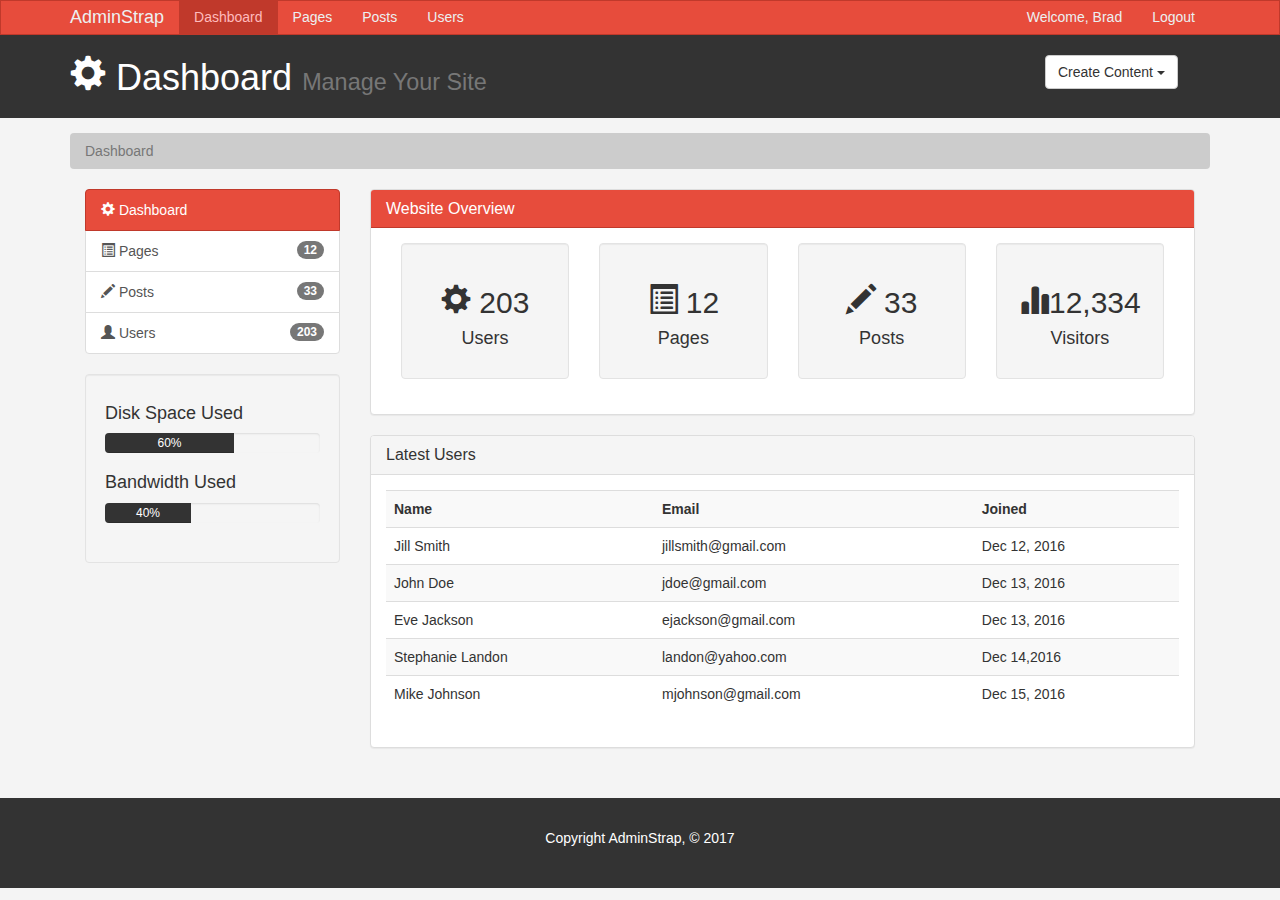
<file: index.html>
<!DOCTYPE html>
<html lang="en">
  <head>
    <meta charset="utf-8">
    <meta http-equiv="X-UA-Compatible" content="IE=edge">
    <meta name="viewport" content="width=device-width, initial-scale=1">
    <title>Admin Area | Dashboard</title>
    <!-- Bootstrap core CSS -->
    <link href="css/bootstrap.min.css" rel="stylesheet">
    <link href="css/style.css" rel="stylesheet">
    <script src="https://cdn.ckeditor.com/4.19.0/standard/ckeditor.js"></script>
  </head>
  <body>

    <nav class="navbar navbar-default">
      <div class="container">
        <div class="navbar-header">
          <button type="button" class="navbar-toggle collapsed" data-toggle="collapse" data-target="#navbar" aria-expanded="false" aria-controls="navbar">
            <span class="sr-only">Toggle navigation</span>
            <span class="icon-bar"></span>
            <span class="icon-bar"></span>
            <span class="icon-bar"></span>
          </button>
          <a class="navbar-brand" href="#">AdminStrap</a>
        </div>
        <div id="navbar" class="collapse navbar-collapse">
          <ul class="nav navbar-nav">
            <li class="active"><a href="index.html">Dashboard</a></li>
            <li><a href="pages.html">Pages</a></li>
            <li><a href="posts.html">Posts</a></li>
            <li><a href="users.html">Users</a></li>
          </ul>
          <ul class="nav navbar-nav navbar-right">
            <li><a href="#">Welcome, Brad</a></li>
            <li><a href="login.html">Logout</a></li>
          </ul>
        </div><!--/.nav-collapse -->
      </div>
    </nav>

    <header id="header">
      <div class="container">
        <div class="row">
          <div class="col-md-10">
            <h1><span class="glyphicon glyphicon-cog" aria-hidden="true"></span>
              Dashboard <small>Manage Your Site</small></h1>
          </div>
          <div class="col-md-2">
            <div class="dropdown create">
              <button class="btn btn-default dropdown-toggle" type="button" id="dropdownMenu1" data-toggle="dropdown" aria-haspopup="true" aria-expanded="true">
                Create Content
                <span class="caret"></span>
              </button>
              <ul class="dropdown-menu" aria-labelledby="dropdownMenu1">
                <li><a href="button" data-toggle="modal" data-target="#addPage">Add Page</a></li>
                <li><a href="#">Add Post</a></li>
                <li><a href="#">Add User</a></li>
              </ul>
            </div>
          </div>
        </div>
      </div>
    </header>

    <section id="breadcrumb">
      <div class="container">
        <ol class="breadcrumb">
          <li class="active">Dashboard</li>
        </ol>
      </div>
    </section>

    <section id="main">
      <div class="container">
        <div lass="row">
          <div class="col-md-3">
            <div class="list-group">
              <a href="index.html" class="list-group-item active main-color-bg">
                <span class="glyphicon glyphicon-cog" aria-hidden="true"></span> Dashboard
              </a>
              <a href="pages.html" class="list-group-item "><span class="glyphicon glyphicon-list-alt" aria-hidden="true"></span> Pages <span class="badge">12</span></a>
              <a href="posts.html" class="list-group-item "><span class="glyphicon glyphicon-pencil" aria-hidden="true"></span> Posts <span class="badge">33</span></a>
              <a href="users.html" class="list-group-item "><span class="glyphicon glyphicon-user" aria-hidden="true"></span> Users <span class="badge">203</span></a>
            </div>

            <div class="well">
              <h4>Disk Space Used</h4>
              <div class="progress">
                <div class="progress-bar" role="progressbar" aria-valuenow="60" aria-valuemin="0" aria-valuemax="100" style="width: 60%;">
                  60%
                </div>
              </div>
              <h4>Bandwidth Used</h4>
              <div class="progress">
                <div class="progress-bar" role="progressbar" aria-valuenow="40" aria-valuemin="0" aria-valuemax="100" style="width: 40%;">
                  40%
                </div>
              </div>
            </div>
          </div>
          <div class="col-md-9">
            <!--website overview-->
            <div class="panel panel-default">
              <div class="panel-heading main-color-bg">
                <h3 class="panel-title">Website Overview</h3>
              </div>
              <div class="panel-body">
                <div class="col-md-3">
                  <div class="well dash-box">
                    <h2><span class="glyphicon glyphicon-cog" aria-hidden="true"></span> 203</h2>
                    <h4>Users</h4>
                  </div>
                </div>
                <div class="col-md-3">
                  <div class="well dash-box">
                    <h2><span class="glyphicon glyphicon-list-alt" aria-hidden="true"></span> 12</h2>
                    <h4>Pages</h4>
                  </div>
                </div>
                <div class="col-md-3">
                  <div class="well dash-box">
                    <h2><span class="glyphicon glyphicon-pencil" aria-hidden="true"></span> 33</h2>
                    <h4>Posts</h4>
                  </div>
                </div>
                <div class="col-md-3">
                  <div class="well dash-box">
                    <h2><span class="glyphicon glyphicon-stats" aria-hidden="true"></span>12,334</h2>
                    <h4>Visitors</h4>
                  </div>
                </div>
              </div>
            </div>

            <!--latest users-->
            <div class="panel panel-default">
              <div class="panel-heading">
                <h3 class="panel-title">Latest Users</h3>
              </div>
              <div class="panel-body">
                <table class="table table-striped table-hover"> 
                      <tr>
                          <th>Name</th>
                          <th>Email</th>
                          <th>Joined</th>
                      </tr>
                          <tr>
                              <td>Jill Smith</td>
                              <td>jillsmith@gmail.com</td>
                              <td>Dec 12, 2016</td>
                          </tr>
                          <tr>
                              <td>John Doe</td>
                              <td>jdoe@gmail.com</td>
                              <td>Dec 13, 2016</td>
                          </tr>
                          <tr>
                            <td>Eve Jackson</td>
                            <td>ejackson@gmail.com</td>
                            <td>Dec 13, 2016</td>
                          </tr>
                          <tr>
                            <td>Stephanie Landon</td>
                            <td>landon@yahoo.com</td>
                            <td>Dec 14,2016</td>
                          </tr>
                          <tr>
                            <td>Mike Johnson</td>
                            <td>mjohnson@gmail.com</td>
                            <td>Dec 15, 2016</td>
                          </tr>
                </table>
              </div>
            </div>
          </div>
        </div>
      </div>
    </section>

    <footer id="footer">
      <p>Copyright AdminStrap, &copy; 2017</p>
   </footer>

    <!--modals-->

    <!---add page-->
    <div class="modal fade" id="addPage" tabindex="-1" role="dialog" aria-labelledby="myModalLabel">
      <div class="modal-dialog" role="document">
        <div class="modal-content">
          <form>
          <div class="modal-header">
            <button type="button" class="close" data-dismiss="modal" aria-label="Close"><span aria-hidden="true">&times;</span></button>
            <h4 class="modal-title" id="myModalLabel">Add Page</h4>
          </div>
          <div class="modal-body">
            <div class="form-group">
              <label>Page Title</label>
              <input type="text" class="form-control" placeholder="Page Title">
            </div>
            <div class="form-group">
              <label>Page Body</label>
              <textarea name="editor1" class="form-control" placeholder="Page Body"></textarea>
            </div>
            <div class="checkbox">
              <label>
              <input type="checkbox"> Published
              </label>
            </div>
            <div class="form-group">
              <label>Meta Tags</label>
              <input type="text" class="form-control" placeholder="Add Some Tags...">
            </div>
            <div class="form-group">
              <label>Meta Description</label>
              <input type="text" class="form-control" placeholder="Add Meta Description.....">
            </div>
          </div>
          <div class="modal-footer">
            <button type="button" class="btn btn-default" data-dismiss="modal">Close</button>
            <button type="submit" class="btn btn-primary">Save changes</button>
          </div>
        </div>
      </form>
      </div>
    </div>

    <script>
      CKEDITOR.replace( 'editor1' );
</script>


    <!-- Bootstrap core JavaScript
    ================================================== -->
    <!-- Placed at the end of the document so the pages load faster -->
    <script src="https://ajax.googleapis.com/ajax/libs/jquery/1.12.4/jquery.min.js"></script>
    <script src="js/bootstrap.min.js"></script>
  </body>
</html>
</file>
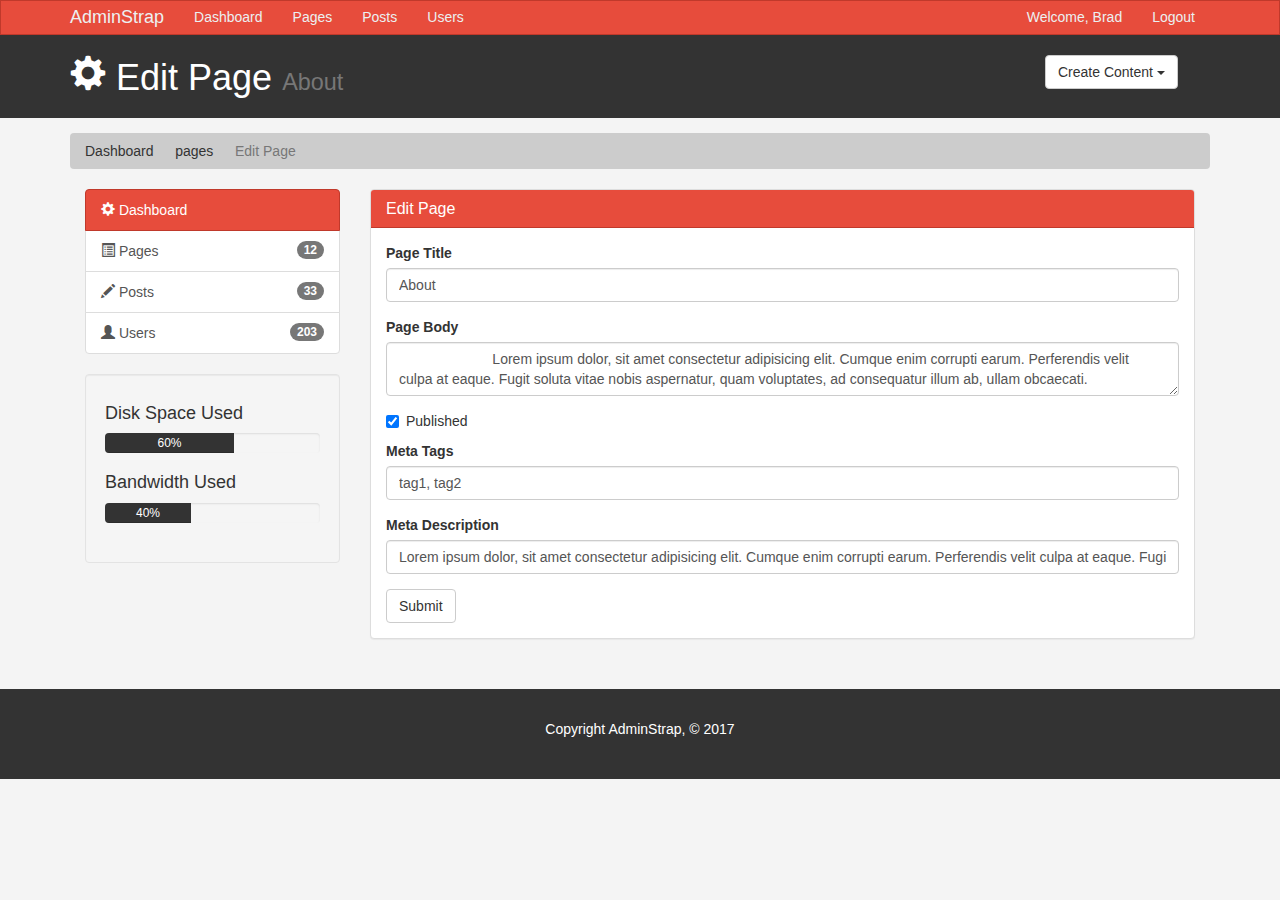
<file: edit.html>
<!DOCTYPE html>
<html lang="en">
  <head>
    <meta charset="utf-8">
    <meta http-equiv="X-UA-Compatible" content="IE=edge">
    <meta name="viewport" content="width=device-width, initial-scale=1">
    <title>Admin Area | Edit Page</title>
    <!-- Bootstrap core CSS -->
    <link href="css/bootstrap.min.css" rel="stylesheet">
    <link href="css/style.css" rel="stylesheet">
    <script src="https://cdn.ckeditor.com/4.19.0/standard/ckeditor.js"></script>
  </head>
  <body>

    <nav class="navbar navbar-default">
      <div class="container">
        <div class="navbar-header">
          <button type="button" class="navbar-toggle collapsed" data-toggle="collapse" data-target="#navbar" aria-expanded="false" aria-controls="navbar">
            <span class="sr-only">Toggle navigation</span>
            <span class="icon-bar"></span>
            <span class="icon-bar"></span>
            <span class="icon-bar"></span>
          </button>
          <a class="navbar-brand" href="#">AdminStrap</a>
        </div>
        <div id="navbar" class="collapse navbar-collapse">
          <ul class="nav navbar-nav">
            <li><a href="index.html">Dashboard</a></li>
            <li><a href="pages.html">Pages</a></li>
            <li><a href="posts.html">Posts</a></li>
            <li><a href="users.html">Users</a></li>
          </ul>
          <ul class="nav navbar-nav navbar-right">
            <li><a href="#">Welcome, Brad</a></li>
            <li><a href="login.html">Logout</a></li>
          </ul>
        </div><!--/.nav-collapse -->
      </div>
    </nav>

    <header id="header">
      <div class="container">
        <div class="row">
          <div class="col-md-10">
            <h1><span class="glyphicon glyphicon-cog" aria-hidden="true"></span>
              Edit Page <small>About</small></h1>
          </div>
          <div class="col-md-2">
            <div class="dropdown create">
              <button class="btn btn-default dropdown-toggle" type="button" id="dropdownMenu1" data-toggle="dropdown" aria-haspopup="true" aria-expanded="true">
                Create Content
                <span class="caret"></span>
              </button>
              <ul class="dropdown-menu" aria-labelledby="dropdownMenu1">
                <li><a href="button" data-toggle="modal" data-target="#addPage">Add Page</a></li>
                <li><a href="#">Add Post</a></li>
                <li><a href="#">Add User</a></li>
              </ul>
            </div>
          </div>
        </div>
      </div>
    </header>

    <section id="breadcrumb">
      <div class="container">
        <ol class="breadcrumb">
            <li><a href="index.html">Dashboard</a></li>
            <li><a href="Pages.html">pages</a></li>
          <li class="active">Edit Page</li>
        </ol>
      </div>
    </section>

    <section id="main">
      <div class="container">
        <div lass="row">
          <div class="col-md-3">
            <div class="list-group">
              <a href="index.html" class="list-group-item active main-color-bg">
                <span class="glyphicon glyphicon-cog" aria-hidden="true"></span> Dashboard
              </a>
              <a href="pages.html" class="list-group-item "><span class="glyphicon glyphicon-list-alt" aria-hidden="true"></span> Pages <span class="badge">12</span></a>
              <a href="posts.html" class="list-group-item "><span class="glyphicon glyphicon-pencil" aria-hidden="true"></span> Posts <span class="badge">33</span></a>
              <a href="users.html" class="list-group-item "><span class="glyphicon glyphicon-user" aria-hidden="true"></span> Users <span class="badge">203</span></a>
            </div>

            <div class="well">
              <h4>Disk Space Used</h4>
              <div class="progress">
                <div class="progress-bar" role="progressbar" aria-valuenow="60" aria-valuemin="0" aria-valuemax="100" style="width: 60%;">
                  60%
                </div>
              </div>
              <h4>Bandwidth Used</h4>
              <div class="progress">
                <div class="progress-bar" role="progressbar" aria-valuenow="40" aria-valuemin="0" aria-valuemax="100" style="width: 40%;">
                  40%
                </div>
              </div>
            </div>
          </div>
          <div class="col-md-9">
            <!--website overview-->
            <div class="panel panel-default">
              <div class="panel-heading main-color-bg">
                <h3 class="panel-title">Edit Page</h3>
              </div>
              <div class="panel-body">
                  <form>
                <div class="form-group">
                    <label>Page Title</label>
                    <input type="text" class="form-control" placeholder="Page Title" value="About">
                  </div>
                  <div class="form-group">
                    <label>Page Body</label>
                    <textarea name="editor1" class="form-control" placeholder="Page Body">
                        Lorem ipsum dolor, sit amet consectetur adipisicing elit. Cumque enim corrupti earum. Perferendis velit culpa at eaque. Fugit soluta vitae nobis aspernatur, quam voluptates, ad consequatur illum ab, ullam obcaecati.
                    </textarea>
                  </div>
                  <div class="checkbox">
                    <label>
                    <input type="checkbox" checked> Published
                    </label>
                  </div>
                  <div class="form-group">
                    <label>Meta Tags</label>
                    <input type="text" class="form-control" placeholder="Add Some Tags..." value="tag1, tag2">
                  </div>
                  <div class="form-group">
                    <label>Meta Description</label>
                    <input type="text" class="form-control" placeholder="Add Meta Description....." value="Lorem ipsum dolor, sit amet consectetur adipisicing elit. Cumque enim corrupti earum. Perferendis velit culpa at eaque. Fugit soluta vitae nobis aspernatur, quam voluptates, ad consequatur illum ab, ullam obcaecati.">
                  </div>
                </form>
                
                <input type="submit" class="btn btn-default" value="Submit">

              </div>
            </div>

          </div>
        </div>
      </div>
    </section>

    <footer id="footer">
      <p>Copyright AdminStrap, &copy; 2017</p>
   </footer>

    <!--modals-->

    <!---add page-->
    <div class="modal fade" id="addPage" tabindex="-1" role="dialog" aria-labelledby="myModalLabel">
      <div class="modal-dialog" role="document">
        <div class="modal-content">
          <form>
          <div class="modal-header">
            <button type="button" class="close" data-dismiss="modal" aria-label="Close"><span aria-hidden="true">&times;</span></button>
            <h4 class="modal-title" id="myModalLabel">Add Page</h4>
          </div>
          <div class="modal-body">
            <div class="form-group">
              <label>Page Title</label>
              <input type="text" class="form-control" placeholder="Page Title">
            </div>
            <div class="form-group">
              <label>Page Body</label>
              <textarea name="editor1" class="form-control" placeholder="Page Body"></textarea>
            </div>
            <div class="checkbox">
              <label>
              <input type="checkbox"> Published
              </label>
            </div>
            <div class="form-group">
              <label>Meta Tags</label>
              <input type="text" class="form-control" placeholder="Add Some Tags...">
            </div>
            <div class="form-group">
              <label>Meta Description</label>
              <input type="text" class="form-control" placeholder="Add Meta Description.....">
            </div>
          </div>
          <div class="modal-footer">
            <button type="button" class="btn btn-default" data-dismiss="modal">Close</button>
            <button type="submit" class="btn btn-primary">Save changes</button>
          </div>
        </div>
      </form>
      </div>
    </div>

    <script>
      CKEDITOR.replace( 'editor1' );
</script>


    <!-- Bootstrap core JavaScript
    ================================================== -->
    <!-- Placed at the end of the document so the pages load faster -->
    <script src="https://ajax.googleapis.com/ajax/libs/jquery/1.12.4/jquery.min.js"></script>
    <script src="js/bootstrap.min.js"></script>
  </body>
</html>
</file>
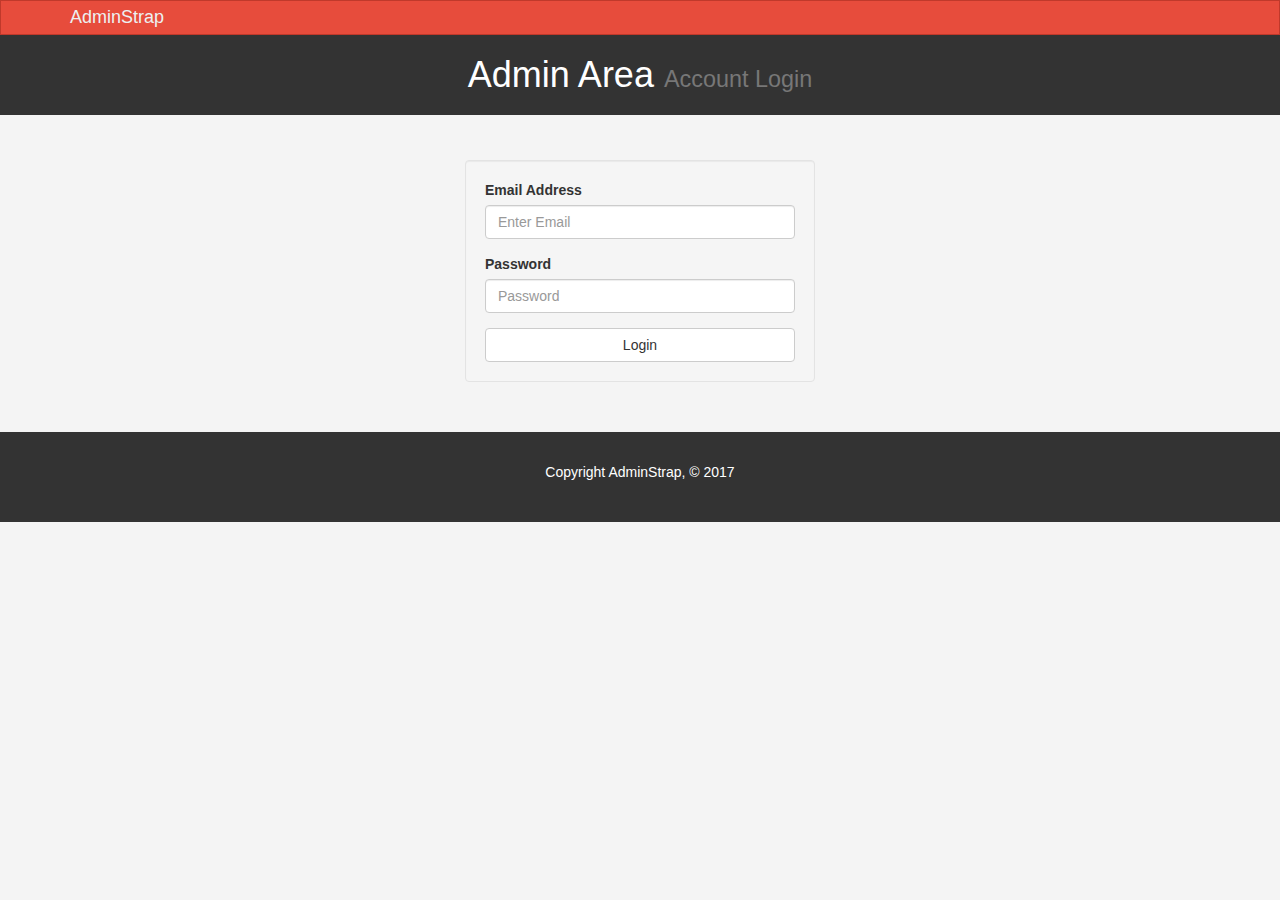
<file: login.html>
<!DOCTYPE html>
<html lang="en">
  <head>
    <meta charset="utf-8">
    <meta http-equiv="X-UA-Compatible" content="IE=edge">
    <meta name="viewport" content="width=device-width, initial-scale=1">
    <title>Admin Area | Account Login</title>
    <!-- Bootstrap core CSS -->
    <link href="css/bootstrap.min.css" rel="stylesheet">
    <link href="css/style.css" rel="stylesheet">
    <script src="https://cdn.ckeditor.com/4.19.0/standard/ckeditor.js"></script>
  </head>
  <body>

    <nav class="navbar navbar-default">
      <div class="container">
        <div class="navbar-header">
          <button type="button" class="navbar-toggle collapsed" data-toggle="collapse" data-target="#navbar" aria-expanded="false" aria-controls="navbar">
            <span class="sr-only">Toggle navigation</span>
            <span class="icon-bar"></span>
            <span class="icon-bar"></span>
            <span class="icon-bar"></span>
          </button>
          <a class="navbar-brand" href="#">AdminStrap</a>
        </div>
        <div id="navbar" class="collapse navbar-collapse">
         
        </div><!--/.nav-collapse -->
      </div>
    </nav>

    <header id="header">
      <div class="container">
        <div class="row">
          <div class="col-md-12">
            <h1 class="text-center"> Admin Area <small>Account Login</small></h1>
          </div>
        </div>
      </div>
    </header>

    <section id="main">
      <div class="container">
        <div lass="row">
          <div class="col-md-4 col-md-offset-4">
            <form id="login" action="index.html" class="well">              
                <div class="form-group">
                  <label>Email Address</label>
                  <input type="text" class="form-control" placeholder="Enter Email">
                </div>
                <div class="form-group">
                  <label>Password</label>
                  <input type="password"class="form-control" placeholder="Password">
                 </div>
                  <button type="submit" class="btn btn-default btn-block">Login</button>
            </form>
          </div>
        </div>
      </div>
    </section>

    <footer id="footer">
      <p>Copyright AdminStrap, &copy; 2017</p>
   </footer>

    <script>
      CKEDITOR.replace( 'editor1' );
</script>

    <!-- Bootstrap core JavaScript
    ================================================== -->
    <!-- Placed at the end of the document so the pages load faster -->
    <script src="https://ajax.googleapis.com/ajax/libs/jquery/1.12.4/jquery.min.js"></script>
    <script src="js/bootstrap.min.js"></script>
  </body>
</html>
</file>
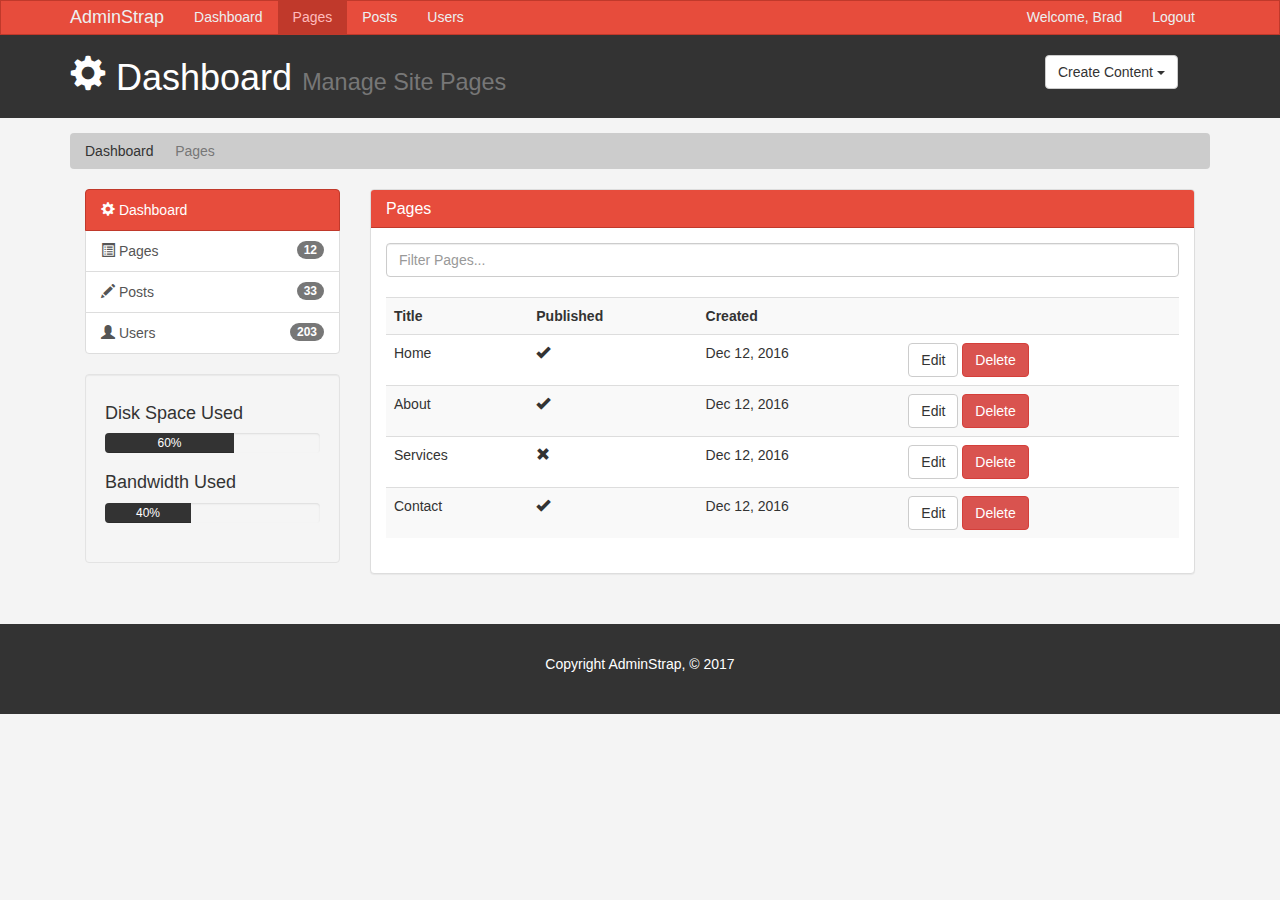
<file: pages.html>
<!DOCTYPE html>
<html lang="en">
  <head>
    <meta charset="utf-8">
    <meta http-equiv="X-UA-Compatible" content="IE=edge">
    <meta name="viewport" content="width=device-width, initial-scale=1">
    <title>Admin Area | Pages</title>
    <!-- Bootstrap core CSS -->
    <link href="css/bootstrap.min.css" rel="stylesheet">
    <link href="css/style.css" rel="stylesheet">
    <script src="https://cdn.ckeditor.com/4.19.0/standard/ckeditor.js"></script>
  </head>
  <body>

    <nav class="navbar navbar-default">
      <div class="container">
        <div class="navbar-header">
          <button type="button" class="navbar-toggle collapsed" data-toggle="collapse" data-target="#navbar" aria-expanded="false" aria-controls="navbar">
            <span class="sr-only">Toggle navigation</span>
            <span class="icon-bar"></span>
            <span class="icon-bar"></span>
            <span class="icon-bar"></span>
          </button>
          <a class="navbar-brand" href="#">AdminStrap</a>
        </div>
        <div id="navbar" class="collapse navbar-collapse">
          <ul class="nav navbar-nav">
            <li><a href="index.html">Dashboard</a></li>
            <li class="active"><a href="pages.html">Pages</a></li>
            <li><a href="posts.html">Posts</a></li>
            <li><a href="users.html">Users</a></li>
          </ul>
          <ul class="nav navbar-nav navbar-right">
            <li><a href="#">Welcome, Brad</a></li>
            <li><a href="login.html">Logout</a></li>
          </ul>
        </div><!--/.nav-collapse -->
      </div>
    </nav>

    <header id="header">
      <div class="container">
        <div class="row">
          <div class="col-md-10">
            <h1><span class="glyphicon glyphicon-cog" aria-hidden="true"></span>
              Dashboard <small>Manage Site Pages</small></h1>
          </div>
          <div class="col-md-2">
            <div class="dropdown create">
              <button class="btn btn-default dropdown-toggle" type="button" id="dropdownMenu1" data-toggle="dropdown" aria-haspopup="true" aria-expanded="true">
                Create Content
                <span class="caret"></span>
              </button>
              <ul class="dropdown-menu" aria-labelledby="dropdownMenu1">
                <li><a href="button" data-toggle="modal" data-target="#addPage">Add Page</a></li>
                <li><a href="#">Add Post</a></li>
                <li><a href="#">Add User</a></li>
              </ul>
            </div>
          </div>
        </div>
      </div>
    </header>

    <section id="breadcrumb">
      <div class="container">
        <ol class="breadcrumb">
            <li><a href="index.html">Dashboard</a></li>
          <li class="active">Pages</li>
        </ol>
      </div>
    </section>

    <section id="main">
      <div class="container">
        <div lass="row">
          <div class="col-md-3">
            <div class="list-group">
              <a href="index.html" class="list-group-item active main-color-bg">
                <span class="glyphicon glyphicon-cog" aria-hidden="true"></span> Dashboard
              </a>
              <a href="pages.html" class="list-group-item "><span class="glyphicon glyphicon-list-alt" aria-hidden="true"></span> Pages <span class="badge">12</span></a>
              <a href="posts.html" class="list-group-item "><span class="glyphicon glyphicon-pencil" aria-hidden="true"></span> Posts <span class="badge">33</span></a>
              <a href="users.html" class="list-group-item "><span class="glyphicon glyphicon-user" aria-hidden="true"></span> Users <span class="badge">203</span></a>
            </div>

            <div class="well">
              <h4>Disk Space Used</h4>
              <div class="progress">
                <div class="progress-bar" role="progressbar" aria-valuenow="60" aria-valuemin="0" aria-valuemax="100" style="width: 60%;">
                  60%
                </div>
              </div>
              <h4>Bandwidth Used</h4>
              <div class="progress">
                <div class="progress-bar" role="progressbar" aria-valuenow="40" aria-valuemin="0" aria-valuemax="100" style="width: 40%;">
                  40%
                </div>
              </div>
            </div>
          </div>
          <div class="col-md-9">
            <!--website overview-->
            <div class="panel panel-default">
              <div class="panel-heading main-color-bg">
                <h3 class="panel-title">Pages</h3>
              </div>
              <div class="panel-body">
                  <div class="row">
                      <div class="col-md-12">
                          <input class="form-control" type="text" placeholder="Filter Pages...">
                      </div>
                  </div>
                  <br>
                  <table class="table table-striped table-hover"> 
                    <tr>
                        <th>Title</th>
                        <th>Published</th>
                        <th>Created</th>
                        <th></th>
                    </tr>
                        <tr>
                            <td>Home</td>
                            <td><span class="glyphicon glyphicon-ok" aria-hidden="true"></span></td>
                            <td>Dec 12, 2016</td>
                            <td><a class="btn btn-default" href="edit.html">Edit</a> <a class="btn btn-danger" href="#">Delete</a></td>
                        </tr>
                        <tr>
                           <td>About</td>
                          <td><span class="glyphicon glyphicon-ok" aria-hidden="true"></span></td>
                          <td>Dec 12, 2016</td>
                          <td><a class="btn btn-default" href="edit.html">Edit</a> <a class="btn btn-danger" href="#">Delete</a></td>
                        </tr>
                        <tr>
                          <td>Services</td>
                          <td><span class="glyphicon glyphicon-remove" aria-hidden="true"></span></td>
                          <td>Dec 12, 2016</td>
                          <td><a class="btn btn-default" href="edit.html">Edit</a> <a class="btn btn-danger" href="#">Delete</a></td>
                        </tr>
                        <tr>
                          <td>Contact</td>
                          <td><span class="glyphicon glyphicon-ok" aria-hidden="true"></span></td>
                          <td>Dec 12, 2016</td>
                          <td><a class="btn btn-default" href="edit.html">Edit</a> <a class="btn btn-danger" href="#">Delete</a></td>
                        </tr>
              </table>
              </div>
            </div>

          </div>
        </div>
      </div>
    </section>

    <footer id="footer">
      <p>Copyright AdminStrap, &copy; 2017</p>
   </footer>

    <!--modals-->

    <!---add page-->
    <div class="modal fade" id="addPage" tabindex="-1" role="dialog" aria-labelledby="myModalLabel">
      <div class="modal-dialog" role="document">
        <div class="modal-content">
          <form>
          <div class="modal-header">
            <button type="button" class="close" data-dismiss="modal" aria-label="Close"><span aria-hidden="true">&times;</span></button>
            <h4 class="modal-title" id="myModalLabel">Add Page</h4>
          </div>
          <div class="modal-body">
            <div class="form-group">
              <label>Page Title</label>
              <input type="text" class="form-control" placeholder="Page Title">
            </div>
            <div class="form-group">
              <label>Page Body</label>
              <textarea name="editor1" class="form-control" placeholder="Page Body"></textarea>
            </div>
            <div class="checkbox">
              <label>
              <input type="checkbox"> Published
              </label>
            </div>
            <div class="form-group">
              <label>Meta Tags</label>
              <input type="text" class="form-control" placeholder="Add Some Tags...">
            </div>
            <div class="form-group">
              <label>Meta Description</label>
              <input type="text" class="form-control" placeholder="Add Meta Description.....">
            </div>
          </div>
          <div class="modal-footer">
            <button type="button" class="btn btn-default" data-dismiss="modal">Close</button>
            <button type="submit" class="btn btn-primary">Save changes</button>
          </div>
        </div>
      </form>
      </div>
    </div>

    <script>
      CKEDITOR.replace( 'editor1' );
</script>


    <!-- Bootstrap core JavaScript
    ================================================== -->
    <!-- Placed at the end of the document so the pages load faster -->
    <script src="https://ajax.googleapis.com/ajax/libs/jquery/1.12.4/jquery.min.js"></script>
    <script src="js/bootstrap.min.js"></script>
  </body>
</html>
</file>
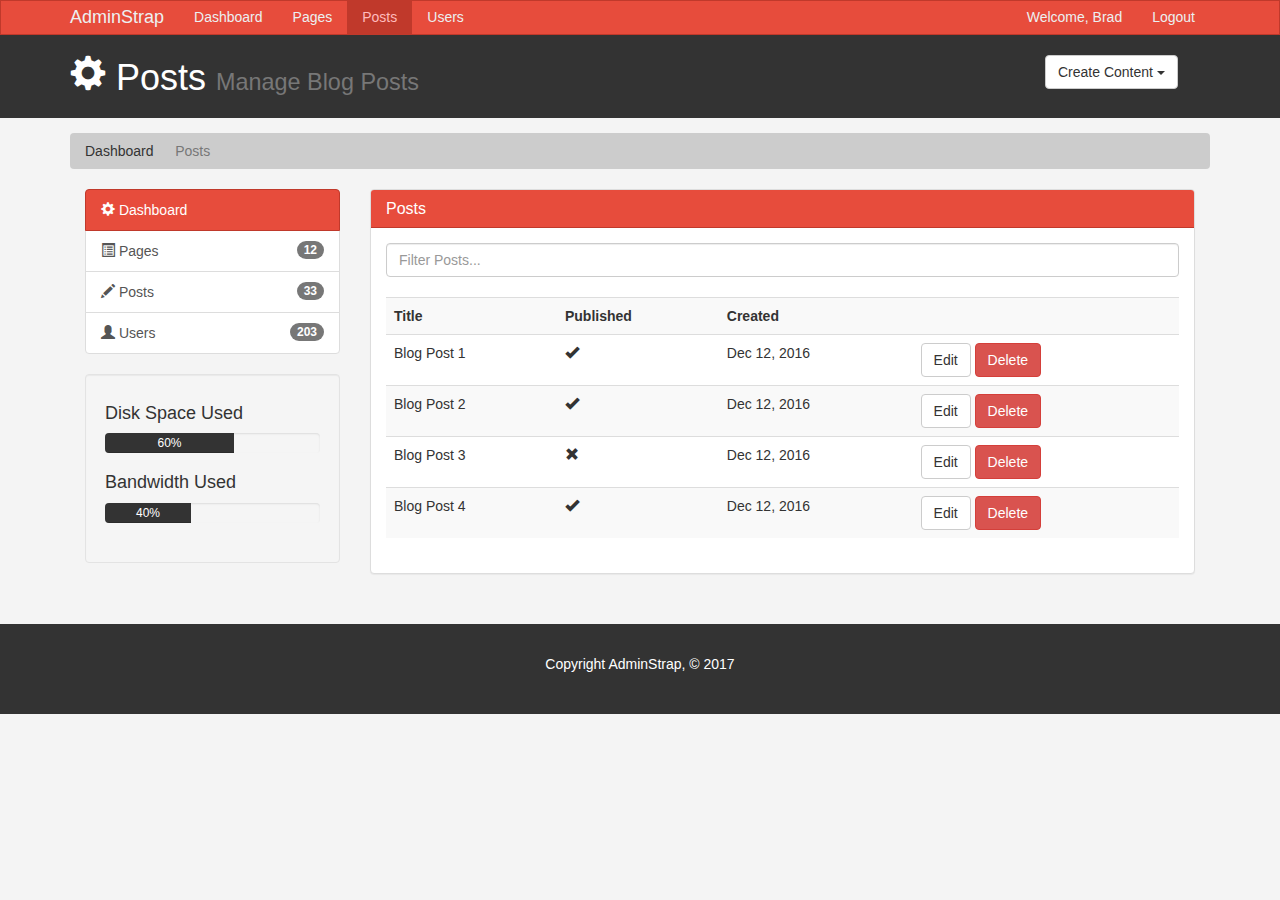
<file: posts.html>
<!DOCTYPE html>
<html lang="en">
  <head>
    <meta charset="utf-8">
    <meta http-equiv="X-UA-Compatible" content="IE=edge">
    <meta name="viewport" content="width=device-width, initial-scale=1">
    <title>Admin Area | Posts</title>
    <!-- Bootstrap core CSS -->
    <link href="css/bootstrap.min.css" rel="stylesheet">
    <link href="css/style.css" rel="stylesheet">
    <script src="https://cdn.ckeditor.com/4.19.0/standard/ckeditor.js"></script>
  </head>
  <body>

    <nav class="navbar navbar-default">
      <div class="container">
        <div class="navbar-header">
          <button type="button" class="navbar-toggle collapsed" data-toggle="collapse" data-target="#navbar" aria-expanded="false" aria-controls="navbar">
            <span class="sr-only">Toggle navigation</span>
            <span class="icon-bar"></span>
            <span class="icon-bar"></span>
            <span class="icon-bar"></span>
          </button>
          <a class="navbar-brand" href="#">AdminStrap</a>
        </div>
        <div id="navbar" class="collapse navbar-collapse">
          <ul class="nav navbar-nav">
            <li><a href="index.html">Dashboard</a></li>
            <li><a href="pages.html">Pages</a></li>
            <li class="active"><a href="posts.html">Posts</a></li>
            <li><a href="users.html">Users</a></li>
          </ul>
          <ul class="nav navbar-nav navbar-right">
            <li><a href="#">Welcome, Brad</a></li>
            <li><a href="login.html">Logout</a></li>
          </ul>
        </div><!--/.nav-collapse -->
      </div>
    </nav>

    <header id="header">
      <div class="container">
        <div class="row">
          <div class="col-md-10">
            <h1><span class="glyphicon glyphicon-cog" aria-hidden="true"></span>
              Posts <small>Manage Blog Posts</small></h1>
          </div>
          <div class="col-md-2">
            <div class="dropdown create">
              <button class="btn btn-default dropdown-toggle" type="button" id="dropdownMenu1" data-toggle="dropdown" aria-haspopup="true" aria-expanded="true">
                Create Content
                <span class="caret"></span>
              </button>
              <ul class="dropdown-menu" aria-labelledby="dropdownMenu1">
                <li><a href="button" data-toggle="modal" data-target="#addPage">Add Page</a></li>
                <li><a href="#">Add Post</a></li>
                <li><a href="#">Add User</a></li>
              </ul>
            </div>
          </div>
        </div>
      </div>
    </header>

    <section id="breadcrumb">
      <div class="container">
        <ol class="breadcrumb">
            <li><a href="index.html">Dashboard</a></li>
          <li class="active">Posts</li>
        </ol>
      </div>
    </section>

    <section id="main">
      <div class="container">
        <div lass="row">
          <div class="col-md-3">
            <div class="list-group">
              <a href="index.html" class="list-group-item active main-color-bg">
                <span class="glyphicon glyphicon-cog" aria-hidden="true"></span> Dashboard
              </a>
              <a href="pages.html" class="list-group-item "><span class="glyphicon glyphicon-list-alt" aria-hidden="true"></span> Pages <span class="badge">12</span></a>
              <a href="posts.html" class="list-group-item "><span class="glyphicon glyphicon-pencil" aria-hidden="true"></span> Posts <span class="badge">33</span></a>
              <a href="users.html" class="list-group-item "><span class="glyphicon glyphicon-user" aria-hidden="true"></span> Users <span class="badge">203</span></a>
            </div>

            <div class="well">
              <h4>Disk Space Used</h4>
              <div class="progress">
                <div class="progress-bar" role="progressbar" aria-valuenow="60" aria-valuemin="0" aria-valuemax="100" style="width: 60%;">
                  60%
                </div>
              </div>
              <h4>Bandwidth Used</h4>
              <div class="progress">
                <div class="progress-bar" role="progressbar" aria-valuenow="40" aria-valuemin="0" aria-valuemax="100" style="width: 40%;">
                  40%
                </div>
              </div>
            </div>
          </div>
          <div class="col-md-9">
            <!--website overview-->
            <div class="panel panel-default">
              <div class="panel-heading main-color-bg">
                <h3 class="panel-title">Posts</h3>
              </div>
              <div class="panel-body">
                  <div class="row">
                      <div class="col-md-12">
                          <input class="form-control" type="text" placeholder="Filter Posts...">
                      </div>
                  </div>
                  <br>
                  <table class="table table-striped table-hover"> 
                    <tr>
                        <th>Title</th>
                        <th>Published</th>
                        <th>Created</th>
                        <th></th>
                    </tr>
                        <tr>
                            <td>Blog Post 1</td>
                            <td><span class="glyphicon glyphicon-ok" aria-hidden="true"></span></td>
                            <td>Dec 12, 2016</td>
                            <td><a class="btn btn-default" href="edit.html">Edit</a> <a class="btn btn-danger" href="#">Delete</a></td>
                        </tr>
                        <tr>
                           <td>Blog Post 2</td>
                          <td><span class="glyphicon glyphicon-ok" aria-hidden="true"></span></td>
                          <td>Dec 12, 2016</td>
                          <td><a class="btn btn-default" href="edit.html">Edit</a> <a class="btn btn-danger" href="#">Delete</a></td>
                        </tr>
                        <tr>
                          <td>Blog Post 3</td>
                          <td><span class="glyphicon glyphicon-remove" aria-hidden="true"></span></td>
                          <td>Dec 12, 2016</td>
                          <td><a class="btn btn-default" href="edit.html">Edit</a> <a class="btn btn-danger" href="#">Delete</a></td>
                        </tr>
                        <tr>
                          <td>Blog Post 4</td>
                          <td><span class="glyphicon glyphicon-ok" aria-hidden="true"></span></td>
                          <td>Dec 12, 2016</td>
                          <td><a class="btn btn-default" href="edit.html">Edit</a> <a class="btn btn-danger" href="#">Delete</a></td>
                        </tr>
              </table>
              </div>
            </div>

          </div>
        </div>
      </div>
    </section>

    <footer id="footer">
      <p>Copyright AdminStrap, &copy; 2017</p>
   </footer>

    <!--modals-->

    <!---add page-->
    <div class="modal fade" id="addPage" tabindex="-1" role="dialog" aria-labelledby="myModalLabel">
      <div class="modal-dialog" role="document">
        <div class="modal-content">
          <form>
          <div class="modal-header">
            <button type="button" class="close" data-dismiss="modal" aria-label="Close"><span aria-hidden="true">&times;</span></button>
            <h4 class="modal-title" id="myModalLabel">Add Page</h4>
          </div>
          <div class="modal-body">
            <div class="form-group">
              <label>Page Title</label>
              <input type="text" class="form-control" placeholder="Page Title">
            </div>
            <div class="form-group">
              <label>Page Body</label>
              <textarea name="editor1" class="form-control" placeholder="Page Body"></textarea>
            </div>
            <div class="checkbox">
              <label>
              <input type="checkbox"> Published
              </label>
            </div>
            <div class="form-group">
              <label>Meta Tags</label>
              <input type="text" class="form-control" placeholder="Add Some Tags...">
            </div>
            <div class="form-group">
              <label>Meta Description</label>
              <input type="text" class="form-control" placeholder="Add Meta Description.....">
            </div>
          </div>
          <div class="modal-footer">
            <button type="button" class="btn btn-default" data-dismiss="modal">Close</button>
            <button type="submit" class="btn btn-primary">Save changes</button>
          </div>
        </div>
      </form>
      </div>
    </div>

    <script>
      CKEDITOR.replace( 'editor1' );
</script>


    <!-- Bootstrap core JavaScript
    ================================================== -->
    <!-- Placed at the end of the document so the pages load faster -->
    <script src="https://ajax.googleapis.com/ajax/libs/jquery/1.12.4/jquery.min.js"></script>
    <script src="js/bootstrap.min.js"></script>
  </body>
</html>
</file>
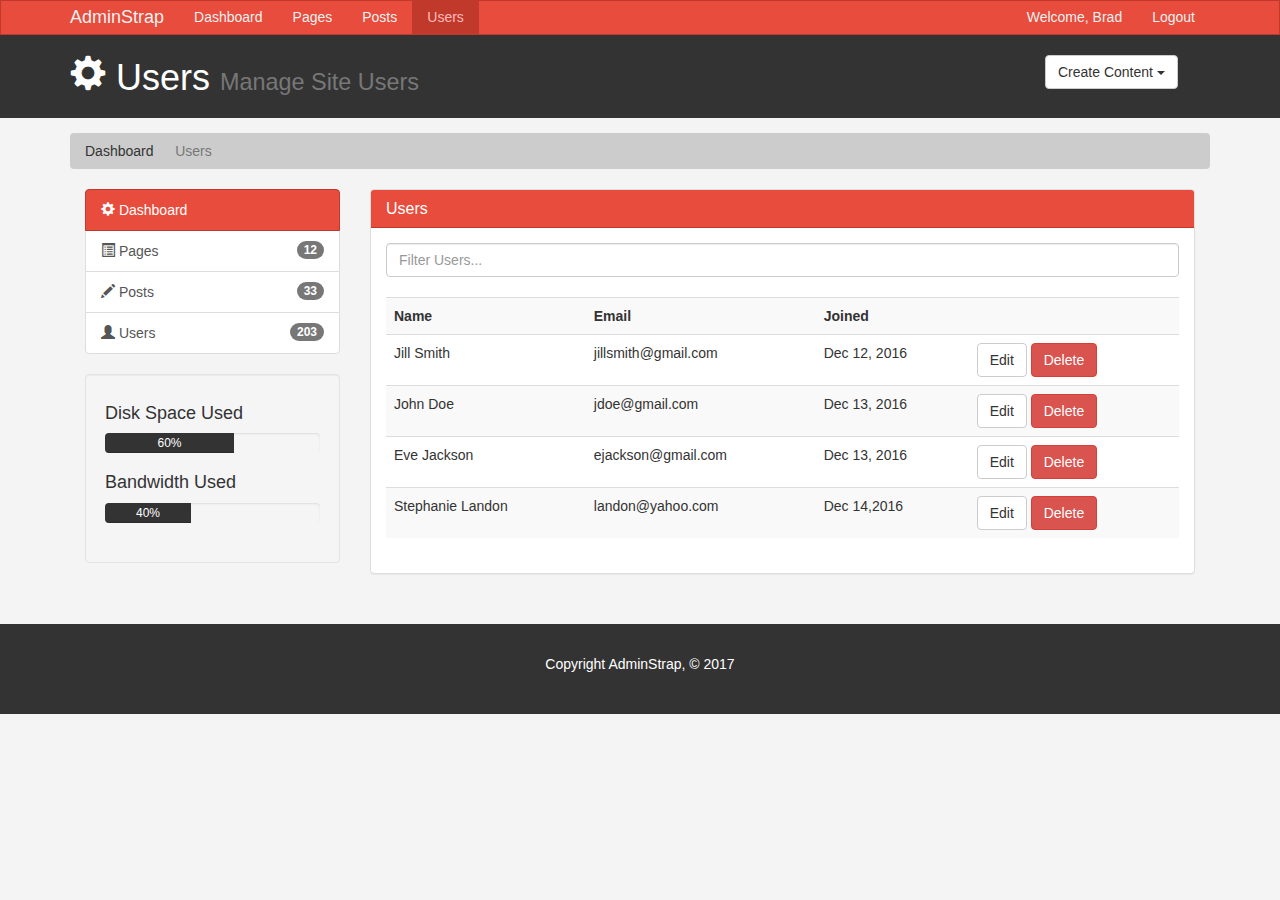
<file: users.html>
<!DOCTYPE html>
<html lang="en">
  <head>
    <meta charset="utf-8">
    <meta http-equiv="X-UA-Compatible" content="IE=edge">
    <meta name="viewport" content="width=device-width, initial-scale=1">
    <title>Admin Area | Users</title>
    <!-- Bootstrap core CSS -->
    <link href="css/bootstrap.min.css" rel="stylesheet">
    <link href="css/style.css" rel="stylesheet">
    <script src="https://cdn.ckeditor.com/4.19.0/standard/ckeditor.js"></script>
  </head>
  <body>

    <nav class="navbar navbar-default">
      <div class="container">
        <div class="navbar-header">
          <button type="button" class="navbar-toggle collapsed" data-toggle="collapse" data-target="#navbar" aria-expanded="false" aria-controls="navbar">
            <span class="sr-only">Toggle navigation</span>
            <span class="icon-bar"></span>
            <span class="icon-bar"></span>
            <span class="icon-bar"></span>
          </button>
          <a class="navbar-brand" href="#">AdminStrap</a>
        </div>
        <div id="navbar" class="collapse navbar-collapse">
          <ul class="nav navbar-nav">
            <li><a href="index.html">Dashboard</a></li>
            <li><a href="pages.html">Pages</a></li>
            <li><a href="posts.html">Posts</a></li>
            <li class="active"><a href="users.html">Users</a></li>
          </ul>
          <ul class="nav navbar-nav navbar-right">
            <li><a href="#">Welcome, Brad</a></li>
            <li><a href="login.html">Logout</a></li>
          </ul>
        </div><!--/.nav-collapse -->
      </div>
    </nav>

    <header id="header">
      <div class="container">
        <div class="row">
          <div class="col-md-10">
            <h1><span class="glyphicon glyphicon-cog" aria-hidden="true"></span>
              Users <small>Manage Site Users</small></h1>
          </div>
          <div class="col-md-2">
            <div class="dropdown create">
              <button class="btn btn-default dropdown-toggle" type="button" id="dropdownMenu1" data-toggle="dropdown" aria-haspopup="true" aria-expanded="true">
                Create Content
                <span class="caret"></span>
              </button>
              <ul class="dropdown-menu" aria-labelledby="dropdownMenu1">
                <li><a href="button" data-toggle="modal" data-target="#addPage">Add Page</a></li>
                <li><a href="#">Add Post</a></li>
                <li><a href="#">Add User</a></li>
              </ul>
            </div>
          </div>
        </div>
      </div>
    </header>

    <section id="breadcrumb">
      <div class="container">
        <ol class="breadcrumb">
            <li><a href="index.html">Dashboard</a></li>
          <li class="active">Users</li>
        </ol>
      </div>
    </section>

    <section id="main">
      <div class="container">
        <div lass="row">
          <div class="col-md-3">
            <div class="list-group">
              <a href="index.html" class="list-group-item active main-color-bg">
                <span class="glyphicon glyphicon-cog" aria-hidden="true"></span> Dashboard
              </a>
              <a href="pages.html" class="list-group-item "><span class="glyphicon glyphicon-list-alt" aria-hidden="true"></span> Pages <span class="badge">12</span></a>
              <a href="posts.html" class="list-group-item "><span class="glyphicon glyphicon-pencil" aria-hidden="true"></span> Posts <span class="badge">33</span></a>
              <a href="users.html" class="list-group-item "><span class="glyphicon glyphicon-user" aria-hidden="true"></span> Users <span class="badge">203</span></a>
            </div>

            <div class="well">
              <h4>Disk Space Used</h4>
              <div class="progress">
                <div class="progress-bar" role="progressbar" aria-valuenow="60" aria-valuemin="0" aria-valuemax="100" style="width: 60%;">
                  60%
                </div>
              </div>
              <h4>Bandwidth Used</h4>
              <div class="progress">
                <div class="progress-bar" role="progressbar" aria-valuenow="40" aria-valuemin="0" aria-valuemax="100" style="width: 40%;">
                  40%
                </div>
              </div>
            </div>
          </div>
          <div class="col-md-9">
            <!--website overview-->
            <div class="panel panel-default">
              <div class="panel-heading main-color-bg">
                <h3 class="panel-title">Users</h3>
              </div>
              <div class="panel-body">
                  <div class="row">
                      <div class="col-md-12">
                          <input class="form-control" type="text" placeholder="Filter Users...">
                      </div>
                  </div>
                  <br>
                  <table class="table table-striped table-hover"> 
                    <tr>
                        <th>Name</th>
                        <th>Email</th>
                        <th>Joined</th>
                        <th></th>
                    </tr>
                        <tr>
                            <td>Jill Smith</td>
                            <td>jillsmith@gmail.com</td>
                            <td>Dec 12, 2016</td>
                            <td><a class="btn btn-default" href="edit.html">Edit</a> <a class="btn btn-danger" href="#">Delete</a></td>
                        </tr>
                        <tr>
                            <td>John Doe</td>
                            <td>jdoe@gmail.com</td>
                            <td>Dec 13, 2016</td>
                            <td><a class="btn btn-default" href="edit.html">Edit</a> <a class="btn btn-danger" href="#">Delete</a></td>
                        </tr>
                        <tr>
                          <td>Eve Jackson</td>
                          <td>ejackson@gmail.com</td>
                          <td>Dec 13, 2016</td>
                          <td><a class="btn btn-default" href="edit.html">Edit</a> <a class="btn btn-danger" href="#">Delete</a></td>
                        </tr>
                        <tr>
                          <td>Stephanie Landon</td>
                          <td>landon@yahoo.com</td>
                          <td>Dec 14,2016</td>
                          <td><a class="btn btn-default" href="edit.html">Edit</a> <a class="btn btn-danger" href="#">Delete</a></td>
                        </tr>
              </table>
              </div>
            </div>

          </div>
        </div>
      </div>
    </section>

    <footer id="footer">
      <p>Copyright AdminStrap, &copy; 2017</p>
   </footer>

    <!--modals-->

    <!---add page-->
    <div class="modal fade" id="addPage" tabindex="-1" role="dialog" aria-labelledby="myModalLabel">
      <div class="modal-dialog" role="document">
        <div class="modal-content">
          <form>
          <div class="modal-header">
            <button type="button" class="close" data-dismiss="modal" aria-label="Close"><span aria-hidden="true">&times;</span></button>
            <h4 class="modal-title" id="myModalLabel">Add Page</h4>
          </div>
          <div class="modal-body">
            <div class="form-group">
              <label>Page Title</label>
              <input type="text" class="form-control" placeholder="Page Title">
            </div>
            <div class="form-group">
              <label>Page Body</label>
              <textarea name="editor1" class="form-control" placeholder="Page Body"></textarea>
            </div>
            <div class="checkbox">
              <label>
              <input type="checkbox"> Published
              </label>
            </div>
            <div class="form-group">
              <label>Meta Tags</label>
              <input type="text" class="form-control" placeholder="Add Some Tags...">
            </div>
            <div class="form-group">
              <label>Meta Description</label>
              <input type="text" class="form-control" placeholder="Add Meta Description.....">
            </div>
          </div>
          <div class="modal-footer">
            <button type="button" class="btn btn-default" data-dismiss="modal">Close</button>
            <button type="submit" class="btn btn-primary">Save changes</button>
          </div>
        </div>
      </form>
      </div>
    </div>

    <script>
      CKEDITOR.replace( 'editor1' );
</script>


    <!-- Bootstrap core JavaScript
    ================================================== -->
    <!-- Placed at the end of the document so the pages load faster -->
    <script src="https://ajax.googleapis.com/ajax/libs/jquery/1.12.4/jquery.min.js"></script>
    <script src="js/bootstrap.min.js"></script>
  </body>
</html>
</file>
<file: css/style.css>
body{
    background: #f4f4f4;;
    
}

/* navbar*/


.navbar{
    min-height: 33px !important;
    margin-bottom: 0;
    border-radius: 0;
}

.navbar-nav > li > a, .navbar-brand{
    padding-top: 6px !important;
    padding-bottom: 0 !important;
    height: 33px;
}

.navbar-default {
    background-color: #e74c3c;
    border-color: #c0392b;
  }
  .navbar-default .navbar-brand {
    color: #ecf0f1;
  }
  .navbar-default .navbar-brand:hover,
  .navbar-default .navbar-brand:focus {
    color: #ffbbbc;
  }
  .navbar-default .navbar-text {
    color: #ecf0f1;
  }
  .navbar-default .navbar-nav > li > a {
    color: #ecf0f1;
  }
  .navbar-default .navbar-nav > li > a:hover,
  .navbar-default .navbar-nav > li > a:focus {
    color: #ffbbbc;
  }
  .navbar-default .navbar-nav > .active > a,
  .navbar-default .navbar-nav > .active > a:hover,
  .navbar-default .navbar-nav > .active > a:focus {
    color: #ffbbbc;
    background-color: #c0392b;
  }
  .navbar-default .navbar-nav > .open > a,
  .navbar-default .navbar-nav > .open > a:hover,
  .navbar-default .navbar-nav > .open > a:focus {
    color: #ffbbbc;
    background-color: #c0392b;
  }
  .navbar-default .navbar-toggle {
    border-color: #c0392b;
  }
  .navbar-default .navbar-toggle:hover,
  .navbar-default .navbar-toggle:focus {
    background-color: #c0392b;
  }
  .navbar-default .navbar-toggle .icon-bar {
    background-color: #ecf0f1;
  }
  .navbar-default .navbar-collapse,
  .navbar-default .navbar-form {
    border-color: #ecf0f1;
  }
  .navbar-default .navbar-link {
    color: #ecf0f1;
  }
  .navbar-default .navbar-link:hover {
    color: #ffbbbc;
  }
  
  /* custom */
  .main-color-bg{
      background-color: #e74c3c !important;
      border-color: #c0392b !important;
      color: #ffffff !important;
  }


  /* header */
  #header{
      background-color: #333333;
      color: #ffffff;
      padding-bottom: 10px;
      margin-bottom: 15px;
  }

  #header .create{
      padding-top: 20px;
  }


  /*breadcrumb*/
  .breadcrumb{
      background: #cccccc;
      color: #333333;
  }

  .breadcrumb a{
      color: #333333;
  }

  /*progress bars*/
  .progress-bar{
    background: #333333;
    color: #ffffff;
  }
  

  .dash-box{
    text-align: center;
  }

  #login{
    margin-top: 30px;
  }
  
  /*footer*/
  #footer{
    background: #333333;
    color: #ffffff;
    text-align: center;
    padding: 30px;
    margin-top: 30px;
  }


  @media (max-width: 767px) {
    .navbar-default .navbar-nav .open .dropdown-menu > li > a {
      color: #ecf0f1;
    }
    .navbar-default .navbar-nav .open .dropdown-menu > li > a:hover,
    .navbar-default .navbar-nav .open .dropdown-menu > li > a:focus {
      color: #ffbbbc;
    }
    .navbar-default .navbar-nav .open .dropdown-menu > .active > a,
    .navbar-default .navbar-nav .open .dropdown-menu > .active > a:hover,
    .navbar-default .navbar-nav .open .dropdown-menu > .active > a:focus {
      color: #ffbbbc;
      background-color: #c0392b;
    }
  }
</file>
